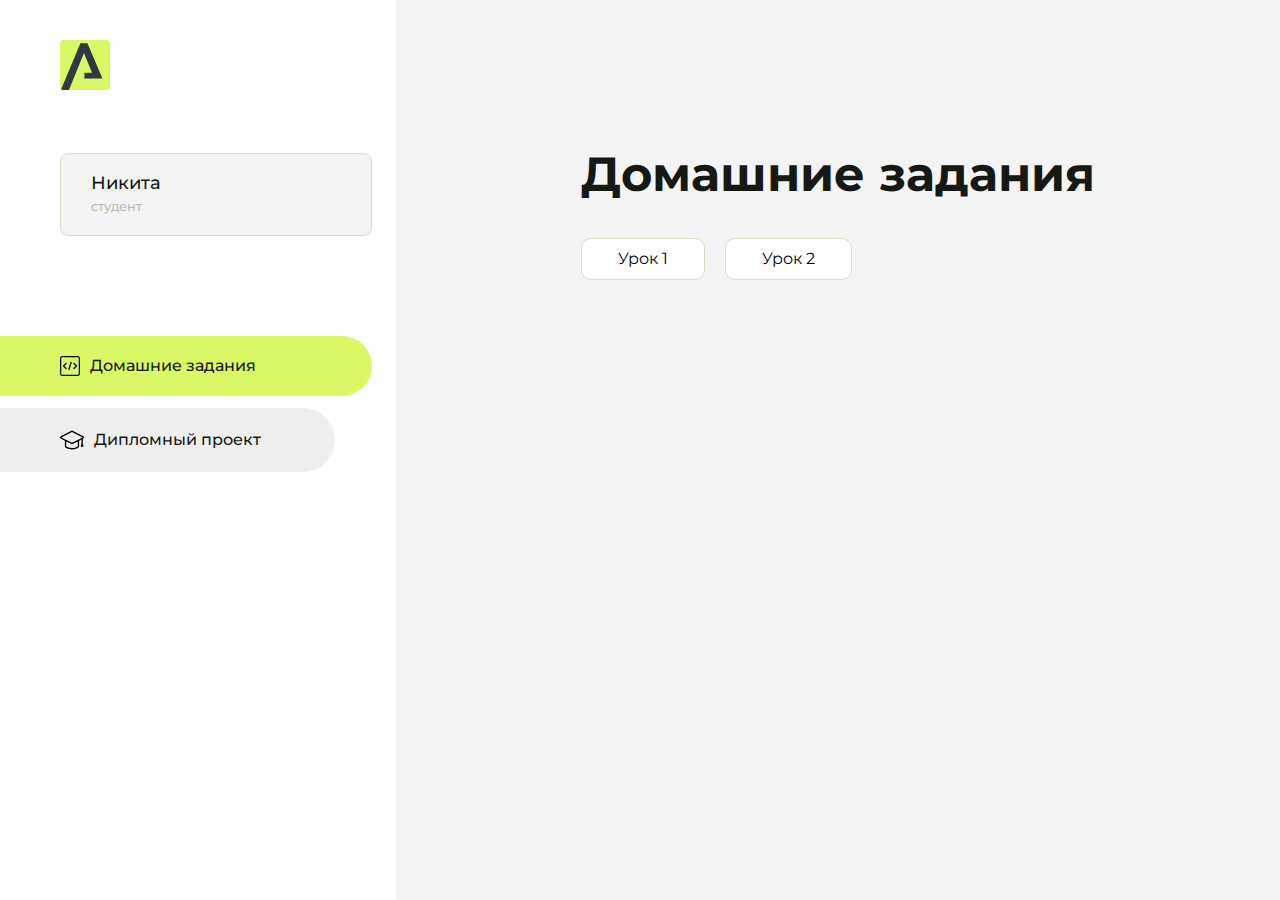
<file: index.html>
<!DOCTYPE html>
<html lang="en">
<head>
    <meta charset="UTF-8">
    <meta name="viewport" content="width=device-width, initial-scale=1.0">
    <title>Домашняя работа</title>
    <link rel="shortcut icon" href="src/logo.ico" type="image/x-icon">
    <link rel="preconnect" href="https://fonts.googleapis.com">
    <link rel="preconnect" href="https://fonts.gstatic.com" crossorigin>
    <link href="https://fonts.googleapis.com/css2?family=Montserrat:wght@400;500;700&family=Rubik:wght@500&display=swap"
          rel="stylesheet">
    <link rel="stylesheet" href="src/style.css">
</head>
<body id="body">
<div class="overlay" id="overlay"></div>
<div class="layout">
    <div class="burger" id="burger">
        <svg viewBox="0 0 24 24" fill="none" xmlns="http://www.w3.org/2000/svg">
            <g id="SVGRepo_bgCarrier" stroke-width="0"></g>
            <g id="SVGRepo_tracerCarrier" stroke-linecap="round" stroke-linejoin="round"></g>
            <g id="SVGRepo_iconCarrier">
                <path d="M4 18L20 18" stroke="#DAF765" stroke-width="2" stroke-linecap="round"></path>
                <path d="M4 12L20 12" stroke="#DAF765" stroke-width="2" stroke-linecap="round"></path>
                <path d="M4 6L20 6" stroke="#DAF765" stroke-width="2" stroke-linecap="round"></path>
            </g>
        </svg>
    </div>
    <aside class="sidebar" id="sidebar">
        <div class="sidebar__inner">
            <div class="logo">
                <svg width="50" height="50" viewBox="0 0 50 50" fill="none" xmlns="http://www.w3.org/2000/svg">
                    <g clip-path="url(#clip0_513_74730)">
                        <path d="M46.17 -0.257004H3.83C1.57281 -0.257004 -0.257 1.57281 -0.257 3.83V46.17C-0.257 48.4272 1.57281 50.257 3.83 50.257H46.17C48.4272 50.257 50.257 48.4272 50.257 46.17V3.83C50.257 1.57281 48.4272 -0.257004 46.17 -0.257004Z"
                              fill="#DAF765"/>
                        <path d="M24.375 38.4H42.461L27.441 3.1585H20.4355C20.4355 3.1585 6.7895 35.881 1.1945 49.294C2.015 50.0275 3.0945 50.257 3.6945 50.257H8.8445L23.954 13.07L32.0465 32.8285H24.375V38.4Z"
                              fill="#323843"/>
                    </g>
                    <defs>
                        <clipPath id="clip0_513_74730">
                            <rect width="50" height="50" fill="white"/>
                        </clipPath>
                    </defs>
                </svg>
            </div>
            <div class="sidebar__user">
                <div class="sidebar__name">Никита</div>
                <div class="sidebar__text">студент</div>
            </div>
            <div class="sidebar__tabs">
                <div class="sidebar__item">
                    <button class="sidebar__button active" id="tasks">
                        <svg xmlns="http://www.w3.org/2000/svg" width="20" height="20" viewBox="0 0 20 20" fill="none">
                            <g clip-path="url(#clip0_704_74543)">
                                <path d="M17.7083 20H2.29167C1.0275 20 0 18.9725 0 17.7083V2.29167C0 1.0275 1.0275 0 2.29167 0H17.7083C18.9725 0 20 1.0275 20 2.29167V17.7083C20 18.9725 18.9725 20 17.7083 20ZM2.29167 1.25C1.7175 1.25 1.25 1.7175 1.25 2.29167V17.7083C1.25 18.2825 1.7175 18.75 2.29167 18.75H17.7083C18.2825 18.75 18.75 18.2825 18.75 17.7083V2.29167C18.75 1.7175 18.2825 1.25 17.7083 1.25H2.29167Z"
                                      fill="black"/>
                                <path d="M6.04167 13.125C5.88167 13.125 5.72167 13.0642 5.6 12.9417L3.1 10.4417C2.85583 10.1975 2.85583 9.80167 3.1 9.5575L5.6 7.0575C5.84417 6.81333 6.24 6.81333 6.48417 7.0575C6.72833 7.30167 6.72833 7.6975 6.48417 7.94167L4.42583 10L6.48417 12.0583C6.72833 12.3025 6.72833 12.6983 6.48417 12.9425C6.36167 13.0642 6.20167 13.125 6.04167 13.125Z"
                                      fill="black"/>
                                <path d="M8.95833 14.1667C8.9 14.1667 8.84 14.1583 8.78167 14.1417C8.45083 14.0442 8.26083 13.6967 8.35833 13.3658L10.4417 6.28251C10.5392 5.95084 10.8892 5.76417 11.2175 5.85917C11.5483 5.95667 11.7383 6.30417 11.6408 6.63501L9.5575 13.7183C9.47833 13.9908 9.22833 14.1667 8.95833 14.1667Z"
                                      fill="black"/>
                                <path d="M13.9583 13.125C13.7983 13.125 13.6383 13.0642 13.5167 12.9417C13.2725 12.6975 13.2725 12.3017 13.5167 12.0575L15.575 9.99916L13.5167 7.94083C13.2725 7.69666 13.2725 7.30083 13.5167 7.05666C13.7608 6.81249 14.1567 6.81249 14.4008 7.05666L16.9008 9.55666C17.145 9.80083 17.145 10.1967 16.9008 10.4408L14.4008 12.9408C14.2783 13.0642 14.1183 13.125 13.9583 13.125Z"
                                      fill="black"/>
                            </g>
                            <defs>
                                <clipPath id="clip0_704_74543">
                                    <rect width="20" height="20" fill="white"/>
                                </clipPath>
                            </defs>
                        </svg>
                        <span>Домашние задания</span></button>
                </div>
                <div class="sidebar__item">
                    <button class="sidebar__button" id="diplom">
                        <svg xmlns="http://www.w3.org/2000/svg" width="24" height="24" viewBox="0 0 24 24" fill="none">
                            <g clip-path="url(#clip0_704_74553)">
                                <path d="M23.2628 10.5971C23.7176 10.365 24 9.90375 24 9.39337C24 8.883 23.7176 8.42175 23.2628 8.18962L12.6135 2.75362C12.2291 2.55824 11.7705 2.55787 11.3854 2.75399L0.736875 8.19C0.282375 8.42175 0 8.883 0 9.39337C0 9.90375 0.282375 10.365 0.736875 10.5971L4.89038 12.7177V18.2074C4.89038 19.8154 8.412 21.393 12 21.393C15.5884 21.393 19.1096 19.815 19.1096 18.2074V12.7174L21.4609 11.517V15.8017L20.901 17.2305C20.7409 17.6389 20.7934 18.0994 21.0405 18.4616C21.2876 18.8246 21.6979 19.041 22.1366 19.041C22.5754 19.041 22.9852 18.8246 23.2324 18.462C23.4795 18.099 23.532 17.6385 23.3719 17.2301L22.8124 15.8021V10.827L23.2628 10.5971ZM17.7623 18.1721C17.6198 18.6375 15.3491 20.0419 12 20.0419C8.65088 20.0419 6.38025 18.6375 6.2415 18.2074V12.3037L6.23887 12.3019C6.23812 12.057 6.1065 11.8207 5.87325 11.7019L1.3515 9.39337L12 3.95737L22.6489 9.39337L12 14.8294L5.87325 11.7019C5.54063 11.5331 4.6695 11.6674 4.5 12C4.33012 12.3322 4.55813 12.5479 4.89038 12.7177L11.3857 16.0331C11.5781 16.1314 11.7889 16.1805 12 16.1805C12.2107 16.1805 12.4222 16.1314 12.6146 16.0331L17.7593 13.407L17.7623 18.1721Z"
                                      fill="black"/>
                            </g>
                            <defs>
                                <clipPath id="clip0_704_74553">
                                    <rect width="24" height="24" fill="white"/>
                                </clipPath>
                            </defs>
                        </svg>
                        <span>Дипломный проект</span></button>
                </div>
            </div>
        </div>

    </aside>
    <div class="content">
        <div class="container">
            <div class="content__block" id="tasksBlock">
                <div class="content__title">Домашние задания</div>
                <ul class="content__list">
                    <li class="content__list-item">
                        <a href="Hello-wrl/index.html">Урок 1</a>
                    </li>
                    <li class="content__list-item">
                        <a href="ldsadasd">Урок 2</a>
                    </li>
                </ul>
            </div>
            <div class="content__block hidden" id="diplomBlock">
                <div class="content__title">Дипломный проект</div>
                <div class="content__list-diplom">
                    <a href="ПАПКА-С-НОМЕРОМ-УРОКА">Ссылка на ДЗ</a>
                </div>
                <div class="content__decor">
                    <div class="content__decor-text">Давай проверим, чему ты научился!</div>
                    <div class="content__decor-img">
                        <img src="src/decor.png" alt="decor">
                    </div>
                </div>
            </div>
        </div>
    </div>
</div>
<script src="src/index.js"></script>
</body>
</html>
</file>
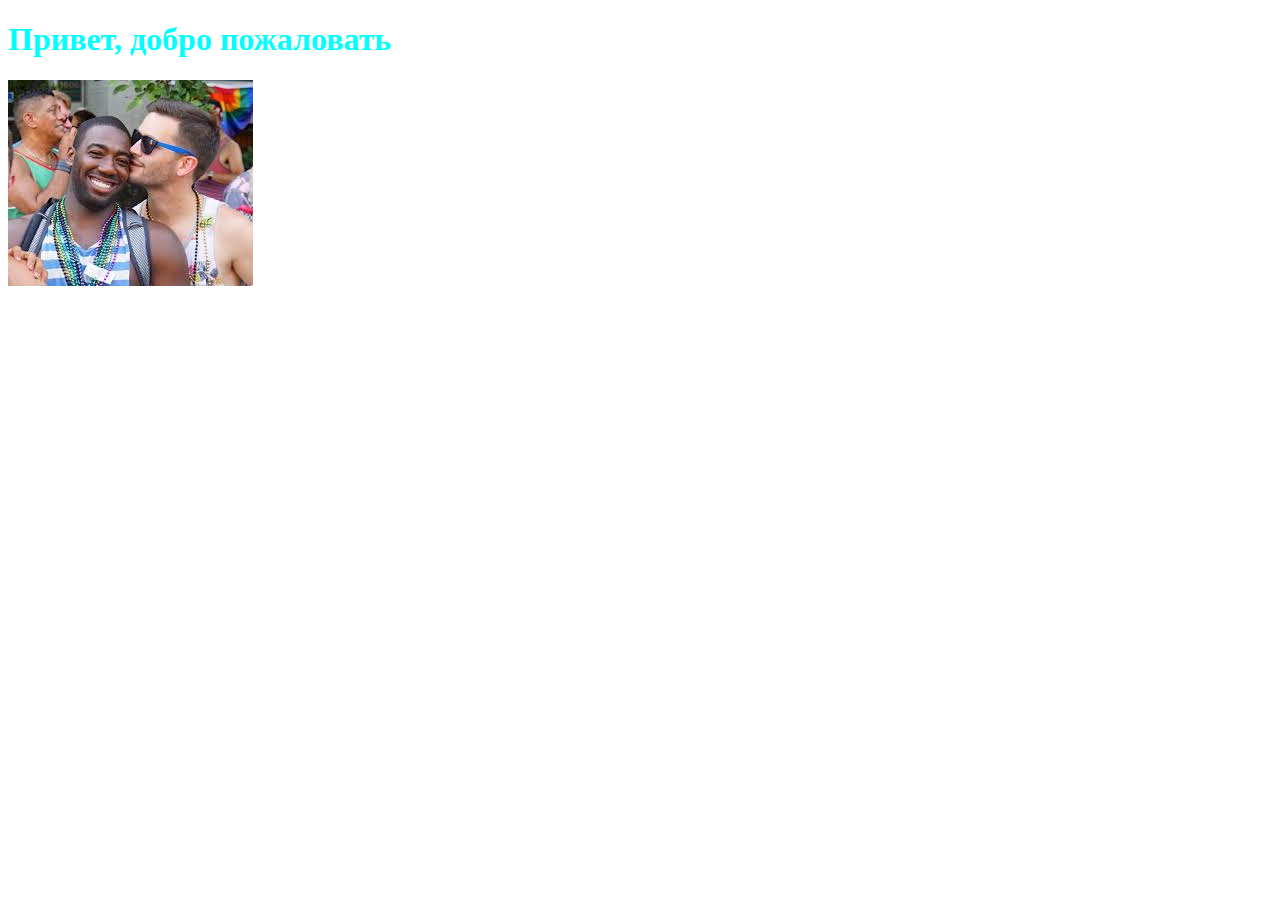
<file: Hello-wrl/index.html>
<!DOCTYPE html>
<html lang="ru">
<head>
    <meta charset="UTF-8">
    <meta name="viewport" content="width=device-width, initial-scale=1.0">
    <title>Document</title>
    <link rel="stylesheet" href="style.css">
    <script src="script.js"></script>
</head>
<body>
 <h1>Привет, добро пожаловать</h1>
 <img src="[data-uri]" alt="">   
</body>
</html>
</file>
<file: src/style.css>
*{padding: 0;margin: 0;border: 0;}
*,*:before,*:after{-webkit-box-sizing: border-box;box-sizing: border-box;}
:focus,:active{outline: none;}
a:focus,a:active{outline: none;}
nav,footer,header,aside{display: block;}
html,body{
    height:100%;width:100%;
    font-size:100%;line-height:1;-ms-text-size-adjust:100%;-moz-text-size-adjust:100%;-webkit-text-size-adjust:100%;}
input,button,textarea{font-family:inherit;}
input::-ms-clear{display: none;}
button{cursor: pointer;}
button::-moz-focus-inner{padding:0;border:0;}
a,a:visited{text-decoration: none;}
a:hover{text-decoration: none;}
ul li{list-style: none;}
img{vertical-align: top;}
h1,h2,h3,h4,h5,h6{font-size:inherit;font-weight: inherit;}
a{color:inherit;}



body {
    font-family: "Montserrat",SansSerif;
    color: black;
}

body.overflow {
    overflow: hidden;
}



.layout {
    display: -webkit-box;
    display: -ms-flexbox;
    display: flex;
    min-height: 100vh;
}

.sidebar {
    padding: 40px 24px 40px 0;
    -ms-flex-negative: 0;
    flex-shrink: 0;
    background-color: white;
}



.content {
    -webkit-box-flex: 1;
    -ms-flex-positive: 1;
    flex-grow: 1;
    background-color: #F4F4F4;
}

.container {
    display: -webkit-box;
    display: -ms-flexbox;
    display: flex;
    -webkit-box-orient: vertical;
    -webkit-box-direction: normal;
    -ms-flex-direction: column;
    flex-direction: column;
    -webkit-box-pack: center;
    -ms-flex-pack: center;
    justify-content: center;
    -webkit-box-align: center;
    -ms-flex-align: center;
    align-items: center;
    padding: 150px 60px 80px 60px;
}


.logo {
    margin-left: 60px;
    margin-bottom: 60px;
}

.sidebar__user {
    background-color: #F4F4F4;
    padding: 20px 30px;
    margin-left: 60px;
    margin-bottom: 100px;
    border-radius: 8px;
    border: 1px solid #DADEC9;
}

.sidebar__name {
    color:#161814;
    font-size: 18px;
    font-weight: 500;
    margin-bottom: 6px;
}

.sidebar__text {
    color: #AFB1A7;
    font-size: 13px;
    font-weight: 400;
    line-height: 130%; /* 16.9px */
}

.sidebar__item {
    width: 372px;
}

.sidebar__button {
    display: -webkit-box;
    display: -ms-flexbox;
    display: flex;
    -webkit-box-align: center;
    -ms-flex-align: center;
    align-items: center;
    gap: 10px;
    padding: 20px 60px;
    margin-bottom: 12px;
    border-radius: 0px 100px 100px 0px;
    -webkit-transition: all .5s;
    -o-transition: all .5s;
    transition: all .5s;
    cursor: pointer;
    width: 90%;
    color:#161814;
    font-size: 16px;
    font-weight: 500;
}

.sidebar__button.active , .sidebar__button:hover {
    width: 100%;
    background-color: #DAF765;
}


.content__title {
    color: #161814;
    font-size: 48px;
    font-weight: 700;
    margin-bottom: 40px;
}

.content__list {
    display: -webkit-box;
    display: -ms-flexbox;
    display: flex;
    -webkit-box-align: center;
    -ms-flex-align: center;
    align-items: center;
    -ms-flex-wrap: wrap;
    flex-wrap: wrap;
    gap: 20px;
}



.content__list-item  {
    cursor: pointer;
    padding: 12px 18px;
    background-color: #fff;
    border-radius: 10px;
    border: 1px solid #DADEC9;
    -webkit-transition: all .3s;
    -o-transition: all .3s;
    transition: all .3s;
}

.content__list-item:hover,.content__list-diplom:hover {
    background-color: #AFB1A7;
}

li a {
    padding: 12px 18px;

}


.content__list-diplom {
    -webkit-transition: all .3s;
    -o-transition: all .3s;
    transition: all .3s;
    display: inline-block;
    padding: 12px 18px;
    background-color: #fff;
    border-radius: 10px;
    border: 1px solid #DADEC9;
}

.content__decor {
    display: -webkit-box;
    display: -ms-flexbox;
    display: flex;
    -webkit-box-align: center;
    -ms-flex-align: center;
    align-items: center;
}

.content__decor-text {
    color:#BEDD44;
    font-size: 36px;
    font-weight: 700;
    line-height: 110%; /* 39.6px */
}

.content__block {
    max-width: 1200px;
}

.content__block.hidden {
    display: none;
}

.content__decor-img img{
    width: 100%;
}

.burger {
    display: none;
    padding: 5px;
    position: fixed;
    top: 3%;
    right: 7%;
    width: 40px;
    height: 40px;
    background-color: #161814;
    border-radius: 50%;
    z-index: 10;
    border: 1px solid #DAF765;
}

@media (max-width: 768px) {
    .burger {
        display: block;
    }

    .sidebar {
        -webkit-transition: all .3s;
        -o-transition: all .3s;
        transition: all .3s;
        -webkit-transform: translateX(-100%);
        -ms-transform: translateX(-100%);
        transform: translateX(-100%);
        position: fixed;
        top: 0;
        left: 0;
        bottom: 0;
        z-index: 5;
    }

    .sidebar.show {
        -webkit-transform: translateX(0%);
        -ms-transform: translateX(0%);
        transform: translateX(0%);
    }

    .overlay {
        opacity: 0;
        pointer-events: none;
        -webkit-transition: all .3s;
        -o-transition: all .3s;
        transition: all .3s;
        position: absolute;
        top: 0;
        right: 0;
        left: 0;
        bottom: 0;
        z-index: 3;
        background-color: #000000e0;
    }

    .overlay.show {
        opacity: 1;
        pointer-events: all;
    }

    .container {
        padding: 40px 20px;
        min-height: 100%;
    }

    .content__decor {
        margin-top: 20px;
        -webkit-box-orient: vertical;
        -webkit-box-direction: normal;
        -ms-flex-direction: column;
        flex-direction: column;
    }
}

@media (max-width: 400px) {
    .sidebar__user {
        margin-left: 0;
    }
}
</file>
<file: Hello-wrl/style.css>
h1 {
   color: aqua; 
}
</file>
